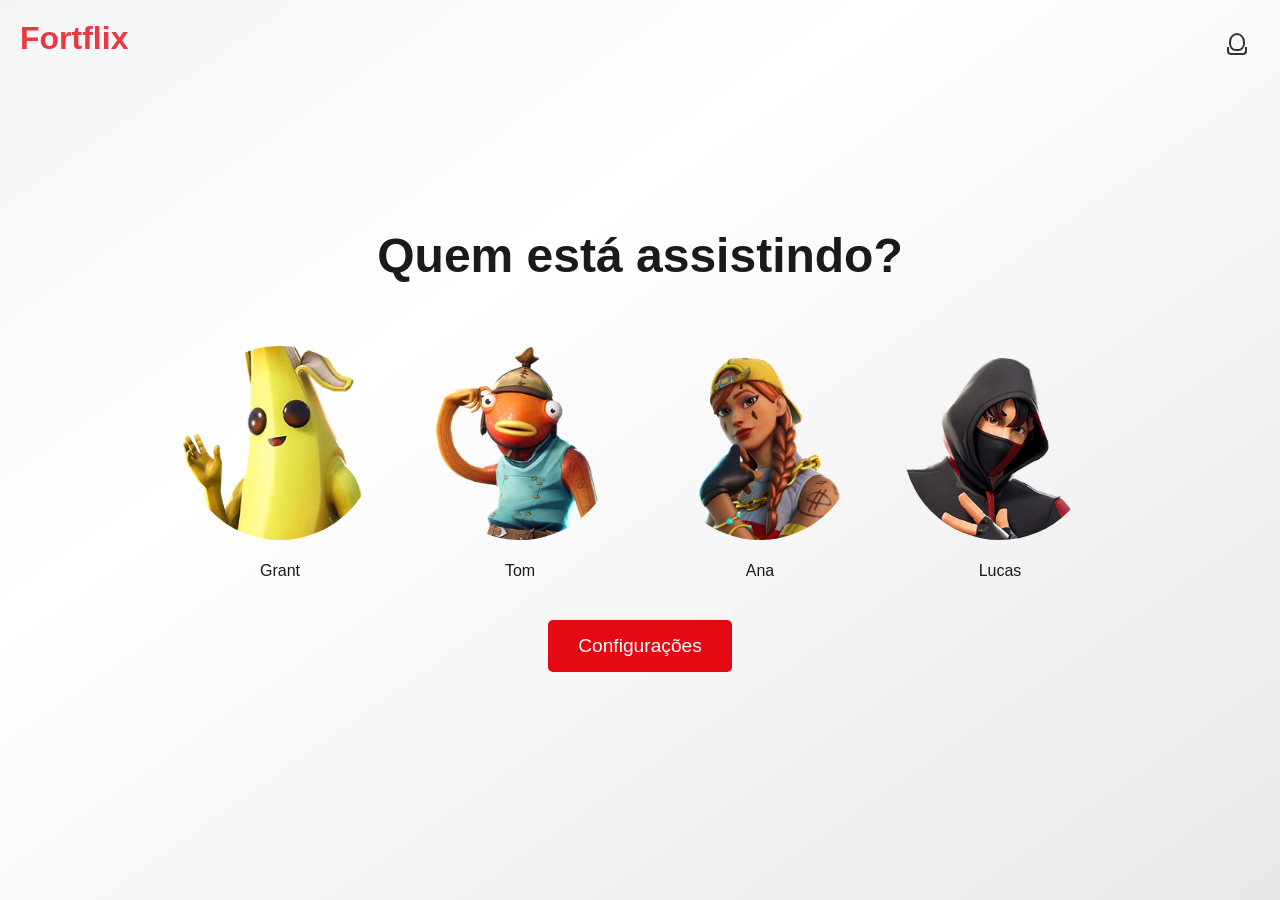
<file: index.html>
<!DOCTYPE html>
<html lang="pt-br">
<head>
    <meta charset="UTF-8">
    <meta name="viewport" content="width=device-width, initial-scale=1.0">
    <title>Fortflix</title>
    <link rel="stylesheet" href="./style.css">
</head>
<body data-theme="dark">
    <header class="watermark">
        <span>Fortflix</span>
        <!-- Botão para alternar entre Dark Mode e Light Mode -->
        <button class="theme-toggle" id="themeToggle" aria-label="Alternar modo escuro/claro">
            <span class="theme-icon"></span>
        </button>
    </header>
    <main>
        <section class="profiles-section">
            <h1>Quem está assistindo?</h1>
            <ul class="profiles">
                <li class="profile">
                    <a href="catalogo/catalogo.html">
                        <figure>
                            <img src="./assets/banana.webp" alt="Perfil 1">
                            <figcaption>Grant</figcaption>
                        </figure>
                    </a>
                </li>
                <li class="profile">
                    <a href="catalogo/catalogo.html">
                        <figure>
                            <img src="./assets/Peixoto_Maroto.webp" alt="Perfil 2">
                            <figcaption>Tom</figcaption>
                        </figure>
                    </a>
                </li>
                <li class="profile">
                    <a href="catalogo/catalogo.html">
                        <figure>
                            <img src="./assets/aura.webp" alt="Perfil 3">
                            <figcaption>Ana</figcaption>
                        </figure>
                    </a>
                </li>
                <li class="profile">
                    <a href="catalogo/catalogo.html">
                        <figure>
                            <img src="./assets/ikonik.webp" alt="Perfil 4">
                            <figcaption>Lucas</figcaption>
                        </figure>
                    </a>
                </li>
            </ul>
            <a href="configuracoes.html" class="settings-link">Configurações</a>
        </section>
    </main>
    <!-- Script do modo escuro/claro -->
    <script src="./catalogo/js/theme.js"></script>
    <!-- Script principal da página inicial -->
    <script src="./catalogo/js/index.js"></script>
</body>
</html>
</file>
<file: style.css>
/* Reset CSS - Remove margens e preenchimentos padrão de todos os elementos */
* {
    margin: 0; /* Remove margem externa */
    padding: 0; /* Remove preenchimento interno */
    box-sizing: border-box; /* Inclui padding e border na largura/altura total */
}

/* ============================================ */
/* VARIÁVEIS CSS - DEFINIÇÃO DE TEMAS */
/* ============================================ */

/* ROOT - Define variáveis padrão para Dark Mode */
:root {
    /* Cores do DARK MODE - tema padrão */
    --bg-primary: #141414; /* Cor de fundo primária escura */
    --bg-secondary: #1f1f1f; /* Cor de fundo secundária (gradiente) */
    --bg-tertiary: #2b2b2b; /* Cor de fundo terciária (gradiente) */
    --text-primary: #ffffff; /* Cor de texto primária branca */
    --text-secondary: #e0e0e0; /* Cor de texto secundária cinza claro */
    --accent-color: #e50914; /* Cor de destaque vermelha Netflix */
    --accent-dark: #8b0000; /* Cor de destaque escura */
}

/* LIGHT MODE - Sobrescreve variáveis quando tema for light */
[data-theme="light"] {
    --bg-primary: #f5f5f5; /* Fundo primário branco/cinza claro */
    --bg-secondary: #ffffff; /* Fundo secundário branco puro */
    --bg-tertiary: #e8e8e8; /* Fundo terciário cinza mais claro */
    --text-primary: #1a1a1a; /* Texto primário preto/escuro */
    --text-secondary: #666666; /* Texto secundário cinza médio */
    --accent-color: #e50914; /* Mantém cor de destaque vermelha */
    --accent-dark: #c40812; /* Vermelho mais escuro para light mode */
}

/* Estilos do corpo da página - Usa as variáveis CSS para flexibilidade temática */
body {
    background: linear-gradient(145deg, var(--bg-primary) 0%, var(--bg-secondary) 35%, var(--bg-tertiary) 100%); /* Gradiente usa variáveis de tema */
    color: var(--text-primary); /* Cor do texto usa variável */
    font-family: Arial, sans-serif; /* Fonte sans-serif padrão */
    min-height: 100vh; /* Altura mínima de 100% da viewport */
    display: flex; /* Usa flexbox para layout */
    align-items: center; /* Centraliza verticalmente */
    justify-content: center; /* Centraliza horizontalmente */
    transition: background 0.3s ease, color 0.3s ease; /* Transição suave ao alternar tema */
}

/* Estilos do elemento main (conteúdo principal) */
main {
    text-align: center; /* Centraliza o texto */
    padding: 40px 20px; /* Espaçamento interno: 40px cima/baixo, 20px esquerda/direita */
}

/* Estilos do título principal h1 */
h1 {
    font-size: 3em; /* Tamanho da fonte: 3 vezes o padrão */
    margin-bottom: 60px; /* Margem inferior de 60px */
    font-weight: 700; /* Peso da fonte: negrito forte */
    color: var(--text-primary); /* Usa cor de texto do tema */
}

/* Estilos da lista de perfis */
.profiles {
    display: flex; /* Layout flexível */
    justify-content: center; /* Centraliza os itens horizontalmente */
    gap: 40px; /* Espaçamento de 40px entre itens */
    flex-wrap: wrap; /* Permite quebra de linha se necessário */
    list-style: none; /* Remove marcadores da lista */
}

/* Estilos de cada perfil individual */
.profile {
    cursor: pointer; /* Cursor de mão ao passar o mouse */
    transition: transform 0.3s ease; /* Transição suave de 0.3s para transformações */
}

/* Efeito hover nos perfis - aumenta ligeiramente o tamanho */
.profile:hover {
    transform: scale(1.05); /* Aumenta 5% o tamanho ao passar o mouse */
}

/* Estilos dos links dentro dos perfis - Remove estilos padrão do navegador */
.profile a {
    text-decoration: none; /* Remove sublinhado */
    color: inherit; /* Herda a cor do elemento pai (não fica azul) */
}

/* Estilos das imagens dos perfis */
.profile img {
    width: 200px; /* Largura fixa de 200px */
    height: 200px; /* Altura fixa de 200px */
    object-fit: cover; /* Corta a imagem para caber no espaço mantendo proporção */
    border-radius: 180px; /* Bordas arredondadas para formato circular */
    margin-bottom: 15px; /* Margem inferior de 15px */
    border: 3px solid transparent; /* Borda transparente de 3px */
    transition: border-color 0.3s ease; /* Transição suave da cor da borda */
}

/* Efeito hover nas imagens - muda a cor da borda */
.profile:hover img {
    border-color: var(--accent-color); /* Usa cor de destaque do tema */
}

/* Estilos do texto dos perfis (nomes) */
.profile p {
    font-size: 1.2em; /* Tamanho da fonte: 1.2 vezes o padrão */
    font-weight: 500; /* Peso da fonte: médio */
    color: var(--text-primary); /* Usa cor de texto do tema */
}

/* Estilos do link Configurações */
.settings-link {
    margin-top: 40px; /* Margem superior de 40px */
    padding: 15px 30px; /* Espaçamento interno: 15px cima/baixo, 30px esquerda/direita */
    background: var(--accent-color); /* Usa cor de destaque do tema */
    color: white; /* Cor do texto branca */
    text-decoration: none; /* Remove sublinhado */
    border-radius: 5px; /* Bordas arredondadas */
    font-size: 1.2em; /* Tamanho da fonte: 1.2 vezes o padrão */
    font-weight: 500; /* Peso da fonte: médio */
    display: inline-block; /* Para aplicar padding e margin corretamente */
    transition: background 0.3s ease, transform 0.3s ease; /* Transições suaves */
}

/* Efeito hover no link Configurações */
.settings-link:hover {
    background: var(--accent-dark); /* Usa cor de destaque escura */
    transform: scale(1.05); /* Aumenta ligeiramente */
}

/* ============================================ */
/* ESTILOS DO BOTÃO DE ALTERNÂNCIA DE TEMA */
/* ============================================ */

/* Botão toggle de Dark/Light Mode */
.theme-toggle {
    position: fixed; /* Posicionamento fixo na tela */
    top: 20px; /* 20px do topo */
    right: 20px; /* 20px da direita */
    background: transparent; /* Fundo transparente */
    border: none; /* Remove borda padrão */
    color: white; /* Cor do ícone branca */
    width: 50px; /* Largura fixa de 50px */
    height: 50px; /* Altura fixa de 50px */
    border-radius: 50%; /* Formato circular perfeito */
    font-size: 1.5em; /* Tamanho do ícone emoji */
    cursor: pointer; /* Cursor de mão ao passar */
    display: flex; /* Flexbox para centralizar ícone */
    align-items: center; /* Centraliza verticalmente */
    justify-content: center; /* Centraliza horizontalmente */
    transition: transform 0.3s ease, box-shadow 0.3s ease; /* Transição suave para efeitos */
    box-shadow: none; /* Remove sombra */
    z-index: 11; /* Acima do watermark (z-index 10) */
}

/* Estilos do ícone de tema - Desenha lâmpada com CSS */
.theme-icon {
    display: block; /* Para funcionar como bloco */
    width: 24px; /* Tamanho do ícone */
    height: 24px; /* Tamanho do ícone */
    position: relative; /* Para posicionar pseudo-elementos */
}

/* ========================================== */
/* DESIGN DA LÂMPADA (Dark Mode - Branca) */
/* ========================================== */

.theme-icon::before {
    content: ''; /* Conteúdo vazio - usamos CSS puro */
    position: absolute;
    width: 12px; /* Largura da lâmpada */
    height: 14px; /* Altura da lâmpada */
    border: 2px solid white; /* Borda branca para a lâmpada */
    border-radius: 60% 60% 50% 50%; /* Forma de lâmpada arredondada */
    top: 0px;
    left: 6px;
    background: transparent; /* Interior vazio */
}

/* Base/rosca da lâmpada - Dark Mode */
.theme-icon::after {
    content: '';
    position: absolute;
    width: 16px;
    height: 6px;
    border: 2px solid white; /* Borda branca */
    border-top: none; /* Remove borda superior */
    border-radius: 0 0 4px 4px; /* Arredonda apenas a base */
    top: 14px;
    left: 4px;
}

/* ========================================== */
/* DESIGN DA LÂMPADA (Light Mode - Preta) */
/* ========================================== */

[data-theme="light"] .theme-icon::before {
    border-color: black; /* Lâmpada preta em light mode */
}

[data-theme="light"] .theme-icon::after {
    border-color: black; /* Base preta em light mode */
}

/* Efeito hover no botão toggle */
.theme-toggle:hover {
    transform: scale(1.1); /* Aumenta 10% ao passar o mouse */
}

/* Efeito ativo no botão toggle */
.theme-toggle:active {
    transform: scale(0.95); /* Reduz ao clicar (efeito de pressão) */
}

/* Estilos da marca d'água */
.watermark {
    position: fixed; /* Posicionamento fixo na tela */
    top: 20px; /* 20px do topo */
    left: 20px; /* 20px da esquerda */
    font-size: 2em; /* Tamanho da fonte: 2 vezes o padrão */
    font-weight: bold; /* Fonte em negrito */
    color: var(--accent-color); /* Usa cor de destaque do tema */
    opacity: 0.8; /* Transparência de 80% */
    z-index: 10; /* Camada superior para ficar acima de outros elementos */
    display: flex; /* Flexbox para layout */
    align-items: center; /* Centraliza verticalmente */
    gap: 15px; /* Espaço entre logo e botão toggle */
}

/* ============================================ */
/* RESPONSIVIDADE - MEDIA QUERIES */
/* ============================================ */

/* MOBILE - Dispositivos com até 480px de largura (smartphones pequenos) */
@media (max-width: 480px) {
    /* Reduz o tamanho do título principal para caber melhor em celulares */
    h1 {
        font-size: 1.8em; /* Reduz de 3em para 1.8em */
        margin-bottom: 30px; /* Reduz espaçamento de 60px para 30px */
    }

    /* Ajusta padding do conteúdo para telas pequenas */
    main {
        padding: 60px 15px 15px 15px; /* Mais espaço no topo para o watermark, menos nas laterais */
    }

    /* Reduz tamanho das imagens dos perfis para mobile */
    .profile img {
        width: 120px; /* Reduz de 200px para 120px */
        height: 120px; /* Reduz de 200px para 120px */
        border-radius: 100px; /* Ajusta border-radius proporcionalmente */
        margin-bottom: 10px; /* Reduz espaço entre imagem e nome */
    }

    /* Reduz espaçamento entre perfis */
    .profiles {
        gap: 20px; /* Reduz de 40px para 20px */
    }

    /* Reduz tamanho do texto dos nomes */
    .profile p {
        font-size: 0.9em; /* Reduz de 1.2em para 0.9em */
    }

    /* Reduz tamanho da marca d'água em celulares */
    .watermark {
        font-size: 1.2em; /* Reduz de 2em para 1.2em */
        top: 10px; /* Reduz de 20px para 10px */
        left: 10px; /* Reduz de 20px para 10px */
    }
}

/* TABLET - Dispositivos entre 481px e 1024px de largura (tablets e iPads) */
@media (min-width: 481px) and (max-width: 1024px) {
    /* Ajusta o tamanho do título para tablets */
    h1 {
        font-size: 2.5em; /* Reduz de 3em para 2.5em */
        margin-bottom: 45px; /* Reduz de 60px para 45px */
    }

    /* Ajusta padding do conteúdo para tablets */
    main {
        padding: 60px 30px 30px 30px; /* Mais padding que mobile, menos que desktop */
    }

    /* Reduz tamanho das imagens para tablets */
    .profile img {
        width: 160px; /* Reduz de 200px para 160px */
        height: 160px; /* Reduz de 200px para 160px */
        border-radius: 140px; /* Ajusta border-radius proporcionalmente */
        margin-bottom: 12px; /* Reduz de 15px para 12px */
    }

    /* Ajusta espaçamento entre perfis em tablet */
    .profiles {
        gap: 30px; /* Reduz de 40px para 30px */
    }

    /* Tamanho de fonte ligeiramente reduzido */
    .profile p {
        font-size: 1em; /* Reduz de 1.2em para 1em */
    }

    /* Tamanho médio do watermark em tablet */
    .watermark {
        font-size: 1.6em; /* Reduz de 2em para 1.6em */
        top: 15px; /* Reduz de 20px para 15px */
        left: 15px; /* Reduz de 20px para 15px */
    }
}

/* DESKTOP - Dispositivos com mais de 1024px de largura (computadores, laptops, smart TVs) */
@media (min-width: 1025px) {
    /* Desktop mantém os estilos originais (3em para h1, 200px para imagens, etc) */
    /* Aqui você pode adicionar ajustes específicos para telas grandes se necessário */

    /* Exemplo: adicionar mais espaço em telas muito largas */
    main {
        padding: 40px 40px; /* Aumenta padding um pouco em desktop grande */
    }

    /* Adiciona efeito visual extra no hover para desktop */
    .profile:hover {
        transform: scale(1.08); /* Aumenta ligeiramente o efeito de zoom */
    }
}
</file>
